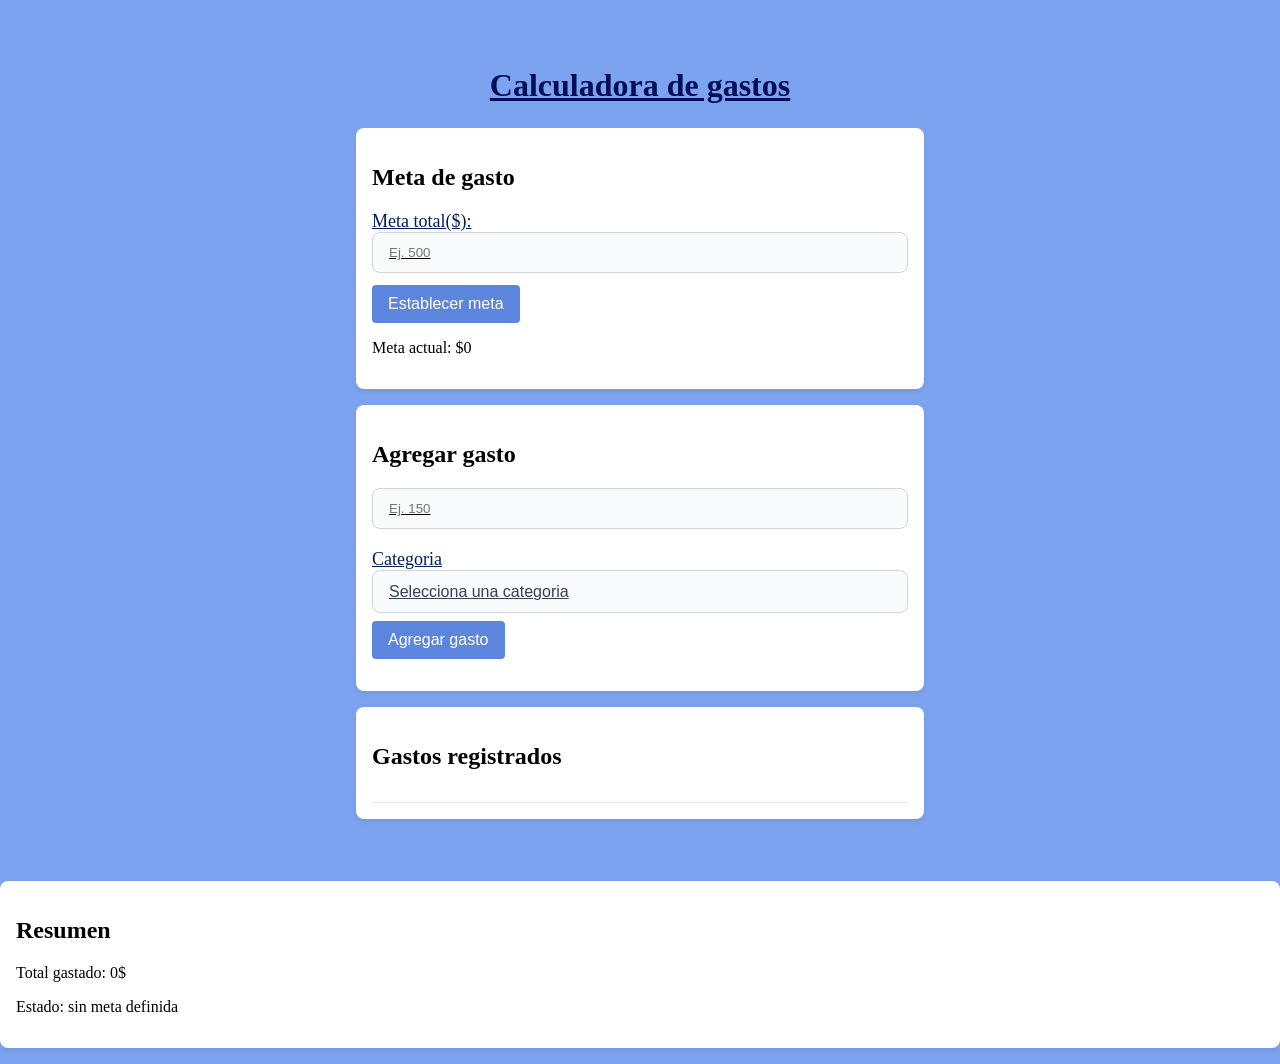
<file: index.htm>
<!DOCTYPE html>
<html lang="es">
<head>
    <meta charset="UTF-8">
    <meta name="viewport" content="width=device-width, initial-scale=1.0">
    <title>Document</title>
    <link rel="stylesheet" href="style.css">
</head>
<body>
    <main class="app">
        <h1>Calculadora de gastos</h1>
        <section class="card"> 
            <h2>Meta de gasto</h2>
            <label for="budgetInput">Meta total($):</label>
            <input type="number" id="budgetInput" placeholder="Ej. 500">
            <button id="setBudgetBtn">Establecer meta</button>
            <p id="budgetDisplay">Meta actual: $0</p>
        </section>

        <section class="card">
            <h2>Agregar gasto</h2>
            <input type="number" id="amountInput" placeholder="Ej. 150">
            <label for="categoryInput">Categoria</label>
            <div class="select-wrapped">
                            <select id="categoryInput">
                <option value="" disabled selected>Selecciona una categoria</option>
                <option value="Comida">Comida</option>
                <option value="Transporte">Transporte</option>
                <option value="Ocio">Ocio</option>
                <option value="Otros">Otros</option>
            </select>
            </div>


            <button id="addExpenseBtn">Agregar gasto</button>

            <p id="errorMessage" class="Error"></p>

        </section>

        <section class="card">
            <h2>Gastos registrados</h2>
            <ul id="expensesList">

            </ul>
        </section>
    </main>

    <section class="card">
        <h2>Resumen</h2>
        <p id="totalDisplay">Total gastado: 0$</p>
        <p id="statusDisplay">Estado: sin meta definida</p>
    </section>

    <script src="script.js"></script>
</body>
</html>
</file>
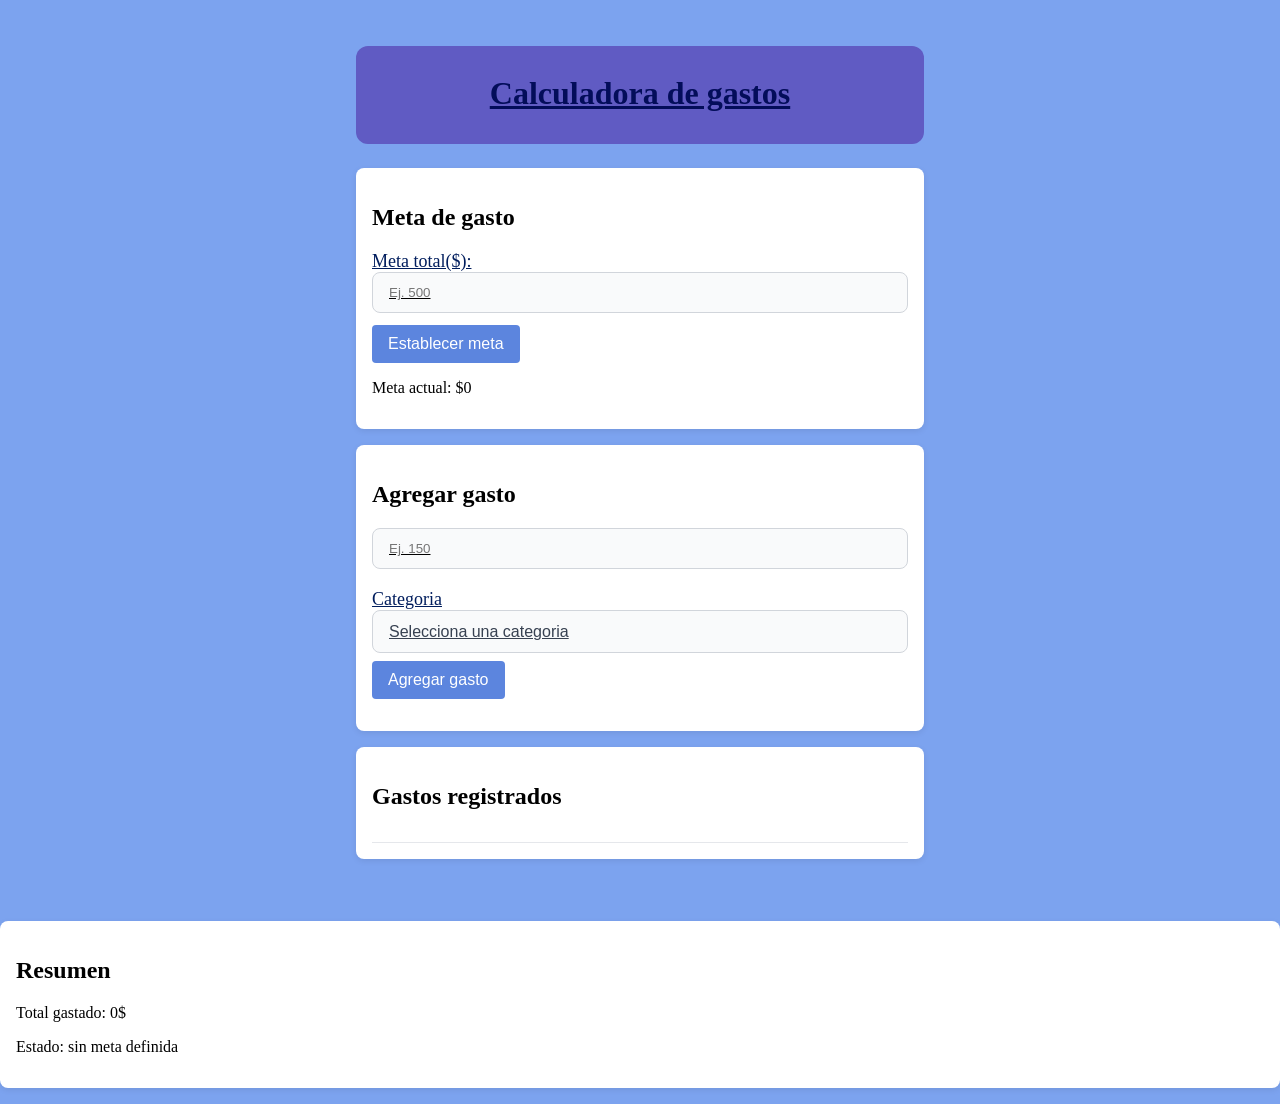
<file: index.html>
<!DOCTYPE html>
<html lang="es">
<head>
    <meta charset="UTF-8">
    <meta name="viewport" content="width=device-width, initial-scale=1.0">
    <title>Document</title>
    <link rel="stylesheet" href="style.css">
</head>
<body>
    <main class="app">
        <header class="header">
            <h1 class="title">Calculadora de gastos</h1>
        </header>
        <section class="card"> 
            <h2>Meta de gasto</h2>
            <label for="budgetInput">Meta total($):</label>
            <input type="number" id="budgetInput" placeholder="Ej. 500">
            <button id="setBudgetBtn">Establecer meta</button>
            <p id="budgetDisplay">Meta actual: $0</p>
        </section>

        <section class="card">
            <h2>Agregar gasto</h2>
            <input type="number" id="amountInput" placeholder="Ej. 150">
            <label for="categoryInput">Categoria</label>
            <div class="select-wrapped">
                            <select id="categoryInput">
                <option value="" disabled selected>Selecciona una categoria</option>
                <option value="Comida">Comida</option>
                <option value="Transporte">Transporte</option>
                <option value="Ocio">Ocio</option>
                <option value="Otros">Otros</option>
            </select>
            </div>


            <button id="addExpenseBtn">Agregar gasto</button>

            <p id="errorMessage" class="Error"></p>

        </section>

        <section class="card">
            <h2>Gastos registrados</h2>
            <ul id="expensesList">

            </ul>
        </section>
    </main>

    <section class="card">
        <h2>Resumen</h2>
        <p id="totalDisplay">Total gastado: 0$</p>
        <p id="statusDisplay">Estado: sin meta definida</p>
    </section>

    <script src="script.js"></script>
</body>
</html>
</file>
<file: style.css>
*{
    box-sizing: border-box;
    font-display: system-ui, -apple-system, BlinkMacSystemFont, sans-serif;
}

body{
    margin: 0;
    padding: 0;
    background: #7ca3ef;
}

.app{
    max-width: 600px;
    margin: 30px auto;
    padding: 16px;
}

.header{
    text-align: center;
    margin-bottom: 24px;
    padding: 8px;
    background-color: #605bc3;
    border-radius: 12px;
}

.header:hover{
    background-color: #138ee1;
    transition: ease 1.1s;
}

h1{
    text-align: center;
    margin-bottom: 24px;
    color: #030d5a;
    text-decoration: underline;
}


.card{
    background-color: #ffffff;
    border-radius: 8px;
    padding: 16px;
    margin-bottom: 16px;
    box-shadow: 0 2px 6px rgba(0, 0, 0, 0.08);
}

.card:hover{
    background-color: rgb(213, 186, 239);
    transition: ease 1s;
}

label{
    display: block;
    margin-top: 8px;
    font-size: 18px;
    color: #001d5d;
    text-decoration: underline;
}

input, select{
    width: 100%;
    padding: 10px;
    margin-bottom: 8px;
    border: 1px solid #979ed5;
    border-radius: 4px;
    text-decoration: underline;
}

input[type="number"]{
    width: 100%;
    padding: 12px 16px;
    border: 1px solid #d1d5db;
    border-radius: 8px;
    background-color: #f9fafb;
    margin-bottom: 12px;
    box-sizing: border-box;
    
}

button{
    padding: 10px 16px;
    border: none;
    border-radius: 4px;
    background-color: #5c85de;
    color: #ffffff;
    cursor: pointer;
    font-size: 16px;
}

button:hover{
    opacity: 0.9;
    background-color: #001d5d;
    transition: ease 1s;
}

#expensesList{
    list-style: none;
    padding: 0;
    margin: 0;
}

#expensesList, li{
    display: flex;
    justify-content: space-between;
    padding: 6px 0;
    border-bottom: 1px solid #e5e7eb;
    font-size: 14px;
}

#select-wrapped{
    position: relative;
    width: 100%;
}

#categoryInput{
    width: 100%;
    padding: 12px 16px;
    font-size: 16px;
    color: #374151;
    background-color: #f9fafb;
    border: 1px solid #d1d5db;
    border-radius: 8px;
    cursor: pointer;

    appearance: none;
    -webkit-appearance: none;
    -moz-appearance: none;
}

#categoryInput:focus{
    outline: none;
    border-color: #6366f1;
    box-shadow: 0 0 0, 3px rgba(99, 102, 241, 0.2);
}

.error{
    color: #b91c1c;
    background-color: #f0a5a5;
    border-radius: 8px;
}

.status-ok{
    color: #16a34a;
    background-color: #7ba38a;
    border-radius: 8px;
}

.status-bad{
    color: #b91c1c;
    background-color: #f0a5a5;
    border-radius: 8px;
}
</file>
